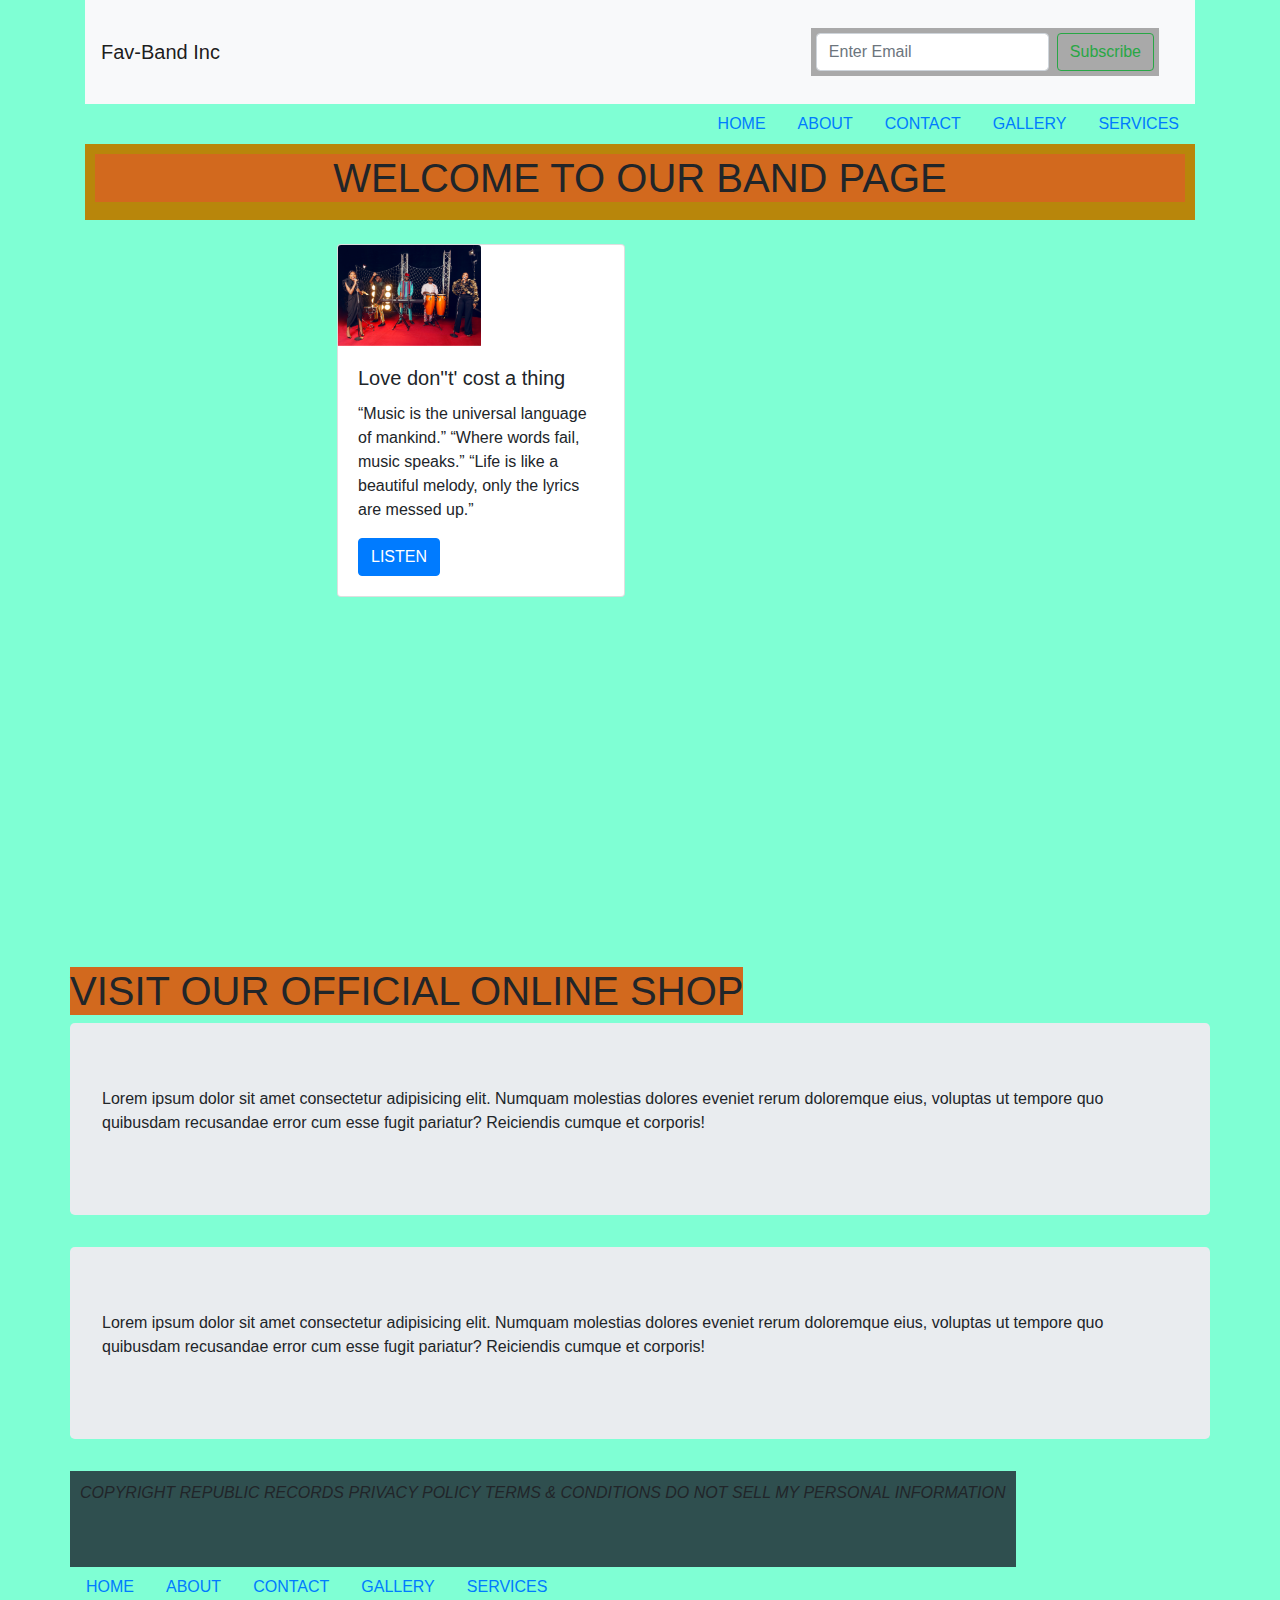
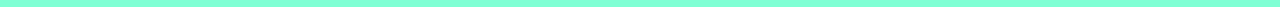
<file: fav-band/index.html>
<!DOCTYPE html>
<html lang="en">
<head>
    <meta charset="UTF-8">
    <meta http-equiv="X-UA-Compatible" content="IE=edge">
    <meta name="viewport" content="width=device-width, initial-scale=1.0">
    <title>HOME</title>
    <link rel="stylesheet" href="css/bootstrap.css">
    <link rel="stylesheet" href="css/style.css">
</head>
<body class="container">
    <div class="nav-top">
        <nav class="navbar navbar-light bg-light">
            <a class="navbar-brand">Fav-Band Inc</a>
            <form class="form-inline">
              <input class="form-control mr-sm-2" type="email" placeholder="Enter Email" aria-label="email">
              <button class="btn btn-outline-success my-2 my-sm-0" type="submit">Subscribe</button>
            </form>
          </nav>
          </div>
          <div class="nav-below1">
            <ul class="nav justify-content-end">
                <li class="nav-item">
                  <a class="nav-link active" href="index.html">HOME</a>
                </li>
                <li class="nav-item">
                  <a class="nav-link" href="aboutus.html">ABOUT</a>
                </li>
                <li class="nav-item">
                  <a class="nav-link active" href="contact.html">CONTACT</a>
                </li>
                <li class="nav-item">
                    <a class="nav-link active" href="gallery.html">GALLERY</a>
                  </li>
                  <li class="nav-item">
                    <a class="nav-link active" href="services.html">SERVICES</a>
                  </li>
                
              </ul>
              
            
        </div>
    <div class="top-level">
        <h1>WELCOME TO OUR BAND PAGE</h1>
    </div>
    <br>


    


      <div class="row">
          <div class="col-md-6">
      <div class="card" style="width: 18rem;">
        <img src="img/band3.png" class="card-img-top" alt="image1">
        <div class="card-body">
          <h5 class="card-title">Love don''t' cost a thing</h5>
          <p class="card-text">“Music is the universal language of mankind.” “Where words fail, music speaks.” “Life is like a beautiful melody, only the lyrics are messed up.”</p>
          <a href="#" class="btn btn-primary">LISTEN</a>
        </div>
      </div>
    </div>
    </div>
    <br><br>

    <div class="row">
        <div class="col-md-2.5">
      <iframe width="560" height="315" src="https://www.youtube.com/embed/YfUpV_Y9on0" title="YouTube video player" frameborder="0" allow="accelerometer; autoplay; clipboard-write; encrypted-media; gyroscope; picture-in-picture" allowfullscreen></iframe>
    </div>
        <div class="col-md-2.5">
      <iframe width="560" height="315" src="https://www.youtube.com/embed/uuqsftzCt5M" title="YouTube video player" frameborder="0" allow="accelerometer; autoplay; clipboard-write; encrypted-media; gyroscope; picture-in-picture" allowfullscreen></iframe>
    </div>
    <br><br>
    <br><br>


<br><br>
<h1> VISIT OUR OFFICIAL ONLINE SHOP </h1>

<div class="jumbotron">
    <p>Lorem ipsum dolor sit amet consectetur adipisicing elit. Numquam molestias dolores eveniet rerum doloremque eius, voluptas ut tempore quo quibusdam recusandae error cum esse fugit pariatur? Reiciendis cumque et corporis!</p>
</div>
<div class="jumbotron">
<p>Lorem ipsum dolor sit amet consectetur adipisicing elit. Numquam molestias dolores eveniet rerum doloremque eius, voluptas ut tempore quo quibusdam recusandae error cum esse fugit pariatur? Reiciendis cumque et corporis!</p>
</div>
<br><br>
<br><br>


<footer>
<em>
COPYRIGHT REPUBLIC RECORDS
PRIVACY POLICY
TERMS & CONDITIONS
DO NOT SELL MY PERSONAL INFORMATION
</em>
</footer>

<div class="nav-below">
    <ul class="nav justify-content-end">
        <li class="nav-item">
          <a class="nav-link active" href="index.html">HOME</a>
        </li>
        <li class="nav-item">
          <a class="nav-link" href="aboutus.html">ABOUT</a>
        </li>
        <li class="nav-item">
          <a class="nav-link active" href="contact.html">CONTACT</a>
        </li>
        <li class="nav-item">
            <a class="nav-link active" href="gallery.html">GALLERY</a>
          </li>
          <li class="nav-item">
            <a class="nav-link active" href="services.html">SERVICES</a>
          </li>
        
      </ul>
</div>

    
    
          
            
</body>
</html>
</file>
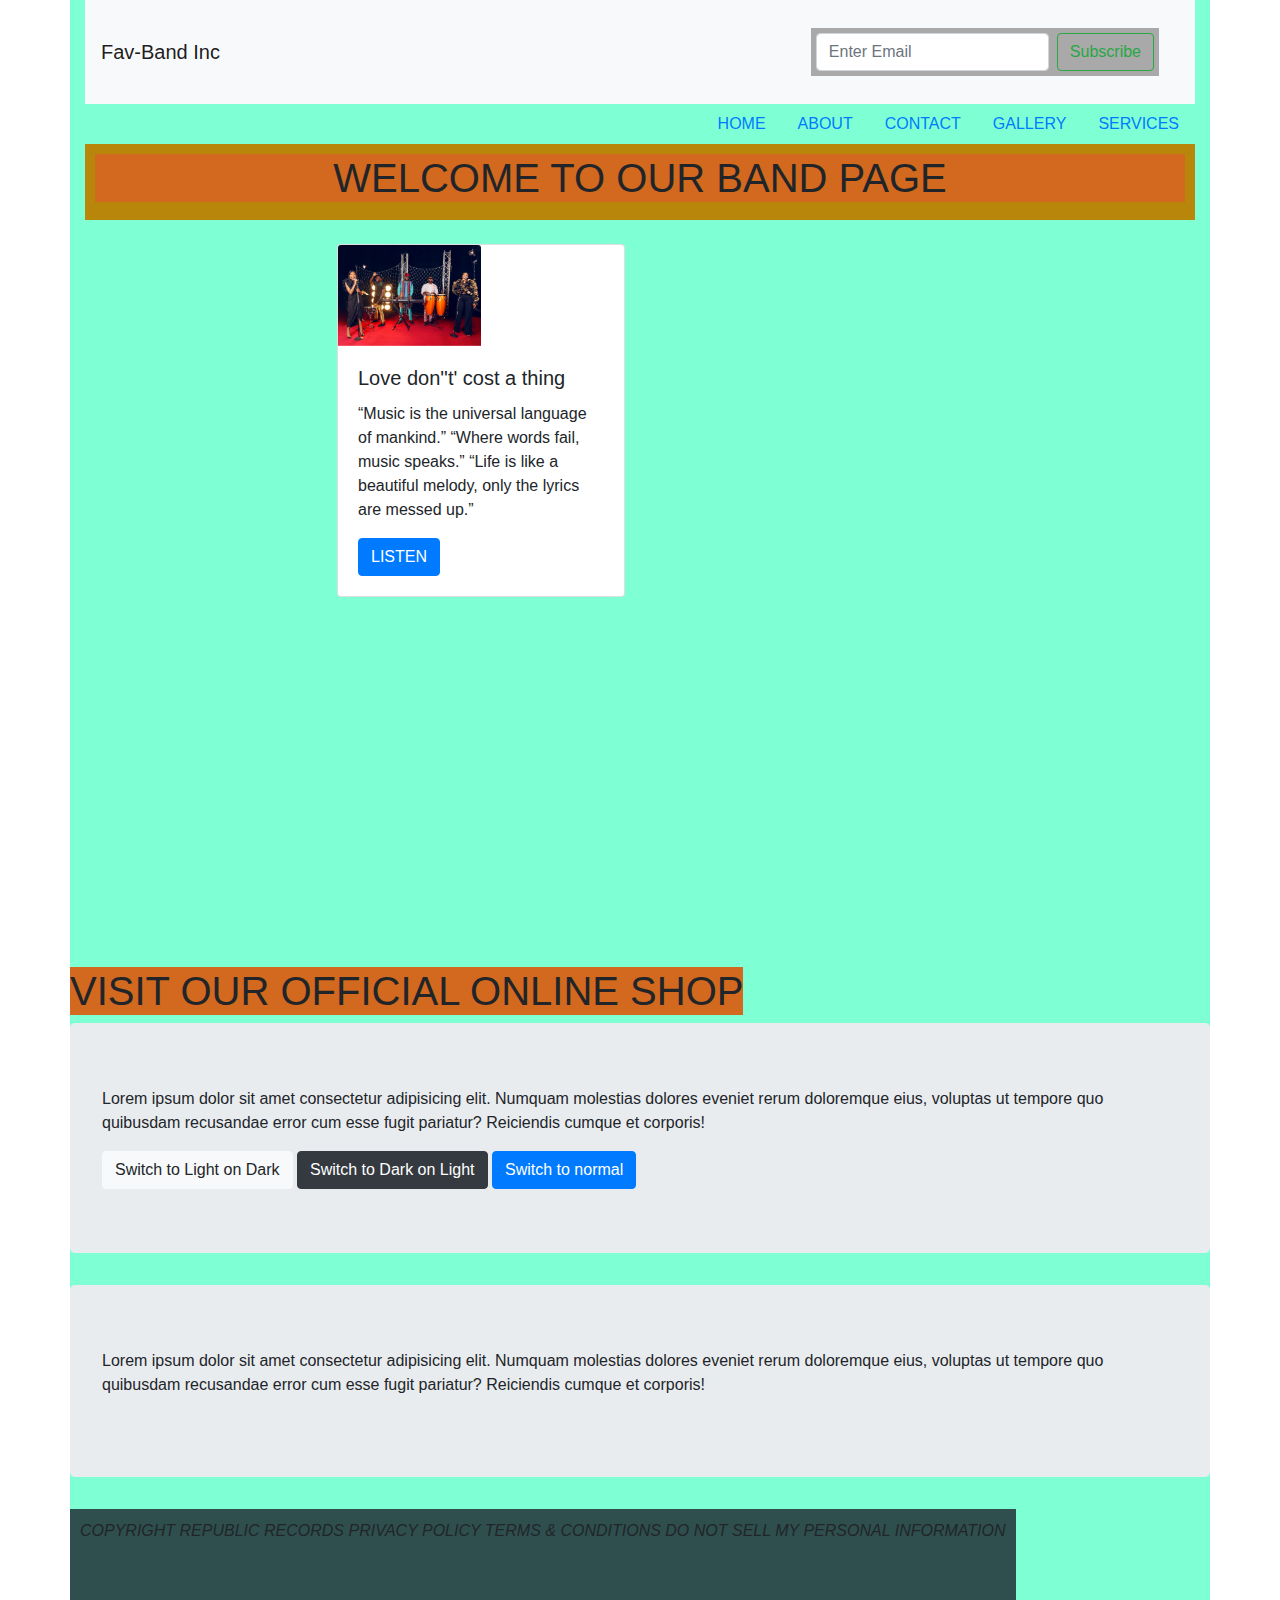
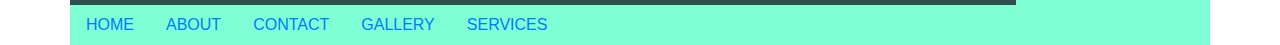
<file: fav-bands/index.html>
<!DOCTYPE html>
<html lang="en">
<head>
    <meta charset="UTF-8">
    <meta http-equiv="X-UA-Compatible" content="IE=edge">
    <meta name="viewport" content="width=device-width, initial-scale=1.0">
    <title>HOME</title>
    <link rel="stylesheet" href="css/bootstrap.css" type="text/css">
    <link rel="stylesheet" href="css/style.css" type="text/css">
    <script src="js/jquery-3.6.0.js"></script>
    <script src="js/app.js"></script>
</head>
<body>
  <div class="container">
    <div class="nav-top">
        <nav class="navbar navbar-light bg-light">
            <a class="navbar-brand">Fav-Band Inc</a>
            <form class="form-inline">
              <input class="form-control mr-sm-2" type="email" placeholder="Enter Email" aria-label="email">
              <button class="btn btn-outline-success my-2 my-sm-0" type="submit">Subscribe</button>
            </form>
          </nav>
          </div>
          <div class="nav-below1">
            <ul class="nav justify-content-end">
                <li class="nav-item">
                  <a class="nav-link active" href="index.html">HOME</a>
                </li>
                <li class="nav-item">
                  <a class="nav-link" href="aboutus.html">ABOUT</a>
                </li>
                <li class="nav-item">
                  <a class="nav-link active" href="contact.html">CONTACT</a>
                </li>
                <li class="nav-item">
                    <a class="nav-link active" href="gallery.html">GALLERY</a>
                  </li>
                  <li class="nav-item">
                    <a class="nav-link active" href="services.html">SERVICES</a>
                  </li>
                
              </ul>
              
            
        </div>
    <div class="top-level">
        <h1>WELCOME TO OUR BAND PAGE</h1>
    </div>
    <br>


    


      <div class="row">
          <div class="col-md-6">
      <div class="card" style="width: 18rem;">
        <img src="img/band3.png" class="card-img-top" alt="image1">
        <div class="card-body">
          <h5 class="card-title">Love don''t' cost a thing</h5>
          <p class="card-text">“Music is the universal language of mankind.” “Where words fail, music speaks.” “Life is like a beautiful melody, only the lyrics are messed up.”</p>
          <a href="#" class="btn btn-primary">LISTEN</a>
        </div>
      </div>
    </div>
    </div>
    <br><br>

    <div class="row">
        <div class="col-md-2.5">
      <iframe width="560" height="315" src="https://www.youtube.com/embed/YfUpV_Y9on0" title="YouTube video player" frameborder="0" allow="accelerometer; autoplay; clipboard-write; encrypted-media; gyroscope; picture-in-picture" allowfullscreen></iframe>
    </div>
        <div class="col-md-2.5">
      <iframe width="560" height="315" src="https://www.youtube.com/embed/uuqsftzCt5M" title="YouTube video player" frameborder="0" allow="accelerometer; autoplay; clipboard-write; encrypted-media; gyroscope; picture-in-picture" allowfullscreen></iframe>
    </div>
    <br><br>
    <br><br>


<br><br>
<h1> VISIT OUR OFFICIAL ONLINE SHOP </h1>

<div class="jumbotron">
    <p>Lorem ipsum dolor sit amet consectetur adipisicing elit. Numquam molestias dolores eveniet rerum doloremque eius, voluptas ut tempore quo quibusdam recusandae error cum esse fugit pariatur? Reiciendis cumque et corporis!
     
      
    </p>
    <div class="color-theme">
      <button class="btn btn-light" id="light">Switch to Light on Dark</button>
      <button class="btn btn-dark" id="dark">Switch to Dark on Light</button>
      <button class="btn btn-primary" id="normal">Switch to normal</button>

    </div>
</div>
<div class="jumbotron">
<p>Lorem ipsum dolor sit amet consectetur adipisicing elit. Numquam molestias dolores eveniet rerum doloremque eius, voluptas ut tempore quo quibusdam recusandae error cum esse fugit pariatur? Reiciendis cumque et corporis!
  
</p>
</div>
<br><br>
<br><br>


<footer>
<em>
COPYRIGHT REPUBLIC RECORDS
PRIVACY POLICY
TERMS & CONDITIONS
DO NOT SELL MY PERSONAL INFORMATION
</em>
</footer>

<div class="nav-below">
    <ul class="nav justify-content-end">
        <li class="nav-item">
          <a class="nav-link active" href="index.html">HOME</a>
        </li>
        <li class="nav-item">
          <a class="nav-link" href="aboutus.html">ABOUT</a>
        </li>
        <li class="nav-item">
          <a class="nav-link active" href="contact.html">CONTACT</a>
        </li>
        <li class="nav-item">
            <a class="nav-link active" href="gallery.html">GALLERY</a>
          </li>
          <li class="nav-item">
            <a class="nav-link active" href="services.html">SERVICES</a>
          </li>
        
      </ul>
</div>


</div>

    
    
          
            
</body>
</html>
</file>
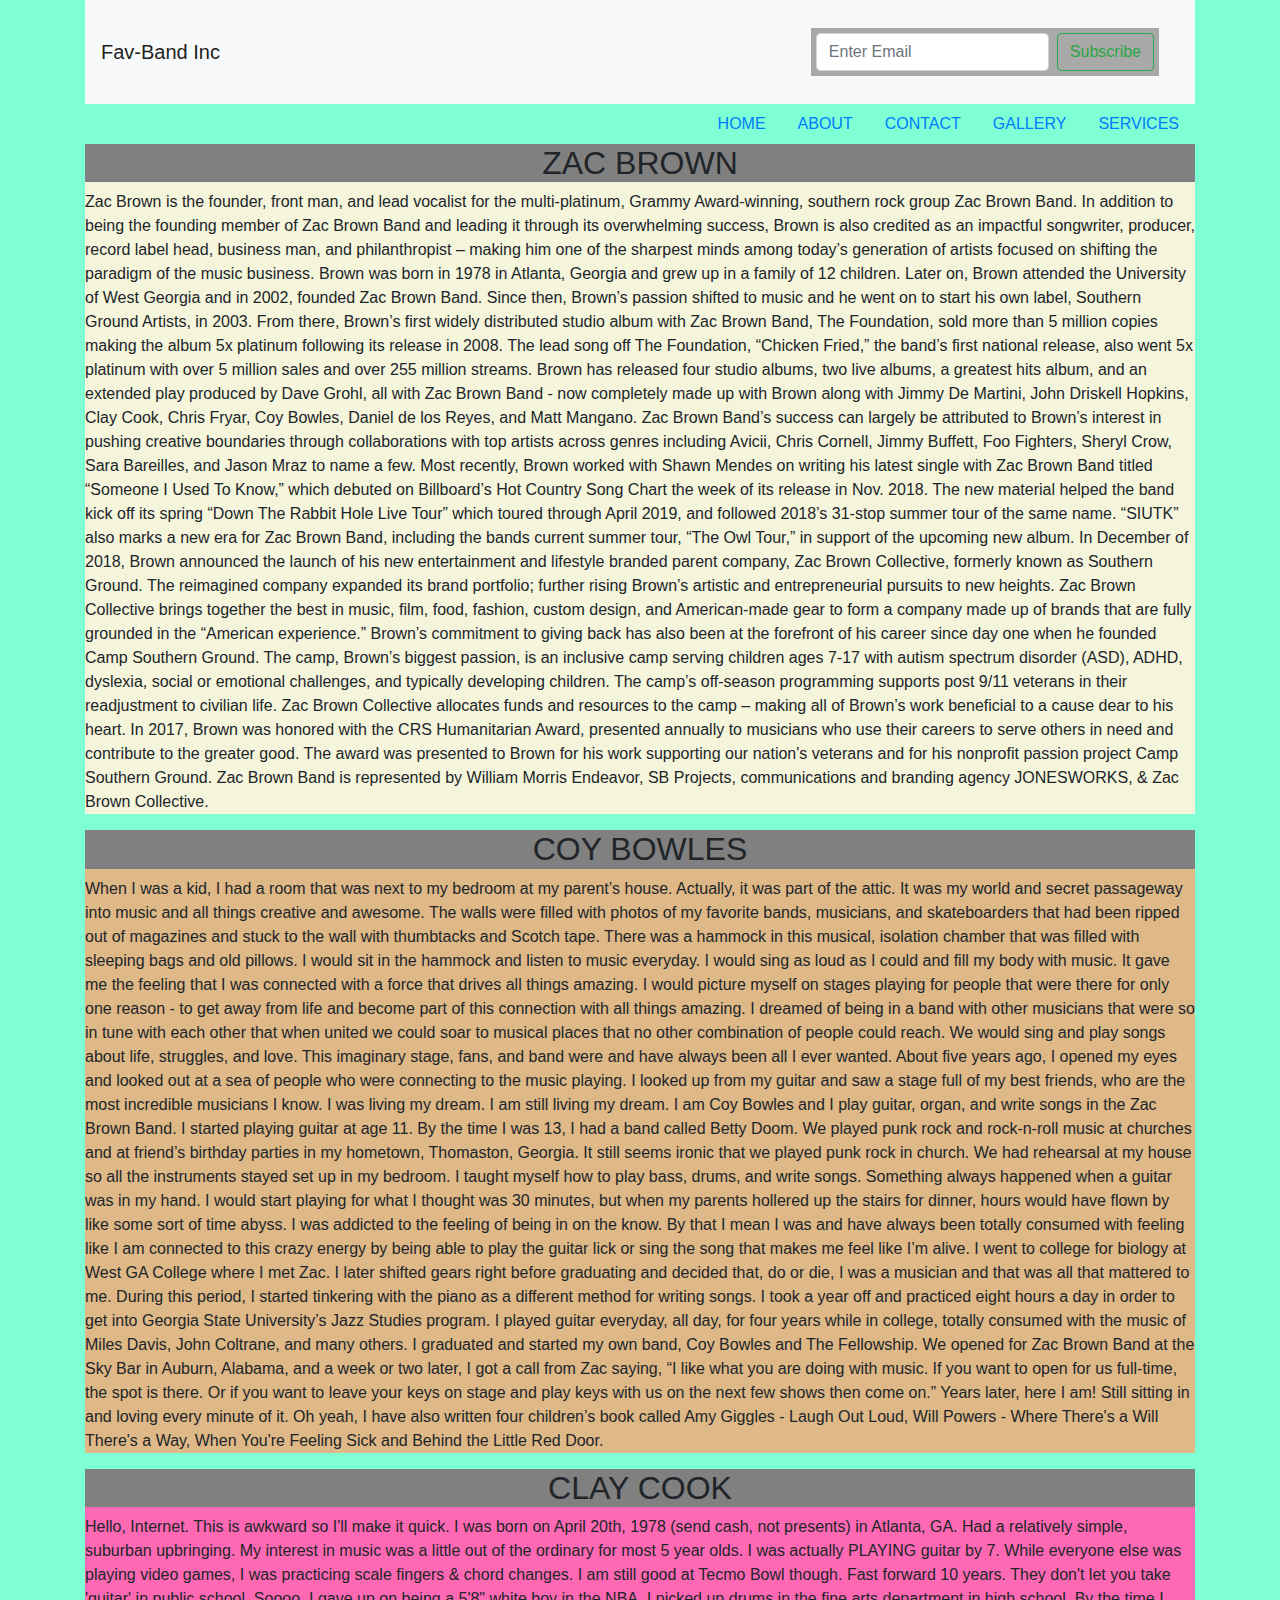
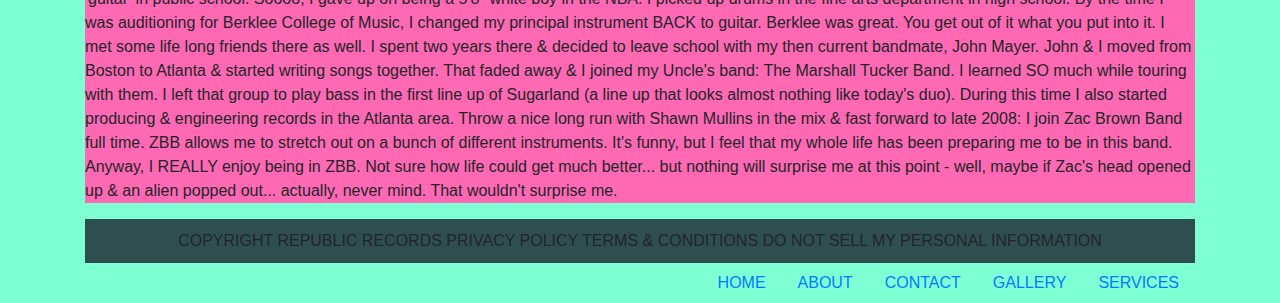
<file: fav-band/aboutus.html>
<!DOCTYPE html>
<html lang="en">
<head>
    <meta charset="UTF-8">
    <meta http-equiv="X-UA-Compatible" content="IE=edge">
    <meta name="viewport" content="width=device-width, initial-scale=1.0">
    <title>ABOUT US</title>
    <link rel="stylesheet" href="css/bootstrap.css">
    <link rel="stylesheet" href="css/style.css">
</head>
<body class="container">
    <div class="nav-top">
    <nav class="navbar navbar-light bg-light">
        <a class="navbar-brand">Fav-Band Inc</a>
        <form class="form-inline">
          <input class="form-control mr-sm-2" type="email" placeholder="Enter Email" aria-label="email">
          <button class="btn btn-outline-success my-2 my-sm-0" type="submit">Subscribe</button>
        </form>
      </nav>
    </div>
    <div class="nav-below1">
      <ul class="nav justify-content-end">
          <li class="nav-item">
            <a class="nav-link active" href="index.html">HOME</a>
          </li>
          <li class="nav-item">
            <a class="nav-link" href="aboutus.html">ABOUT</a>
          </li>
          <li class="nav-item">
            <a class="nav-link active" href="contact.html">CONTACT</a>
          </li>
          <li class="nav-item">
              <a class="nav-link active" href="gallery.html">GALLERY</a>
            </li>
            <li class="nav-item">
              <a class="nav-link active" href="services.html">SERVICES</a>
            </li>
          
        </ul>
      </div>
        <div class="write-up1">
          <h2>ZAC BROWN</h2>
          <p>Zac Brown is the founder, front man, and lead vocalist for the multi-platinum, Grammy Award-winning, southern rock group Zac Brown Band. In addition to being the founding member of Zac Brown Band and leading it through its overwhelming success, Brown is also credited as an impactful songwriter, producer, record label head, business man, and philanthropist – making him one of the sharpest minds among today’s generation of artists focused on shifting the paradigm of the music business.

            Brown was born in 1978 in Atlanta, Georgia and grew up in a family of 12 children. Later on, Brown attended the University of West Georgia and in 2002, founded Zac Brown Band. Since then, Brown’s passion shifted to music and he went on to start his own label, Southern Ground Artists, in 2003. From there, Brown’s first widely distributed studio album with Zac Brown Band, The Foundation, sold more than 5 million copies making the album 5x platinum following its release in 2008. The lead song off The Foundation, “Chicken Fried,” the band’s first national release, also went 5x platinum with over 5 million sales and over 255 million streams. Brown has released four studio albums, two live albums, a greatest hits album, and an extended play produced by Dave Grohl, all with Zac Brown Band - now completely made up with Brown along with Jimmy De Martini, John Driskell Hopkins, Clay Cook, Chris Fryar, Coy Bowles, Daniel de los Reyes, and Matt Mangano.
            
            Zac Brown Band’s success can largely be attributed to Brown’s interest in pushing creative boundaries through collaborations with top artists across genres including Avicii, Chris Cornell, Jimmy Buffett, Foo Fighters, Sheryl Crow, Sara Bareilles, and Jason Mraz to name a few. Most recently, Brown worked with Shawn Mendes on writing his latest single with Zac Brown Band titled “Someone I Used To Know,” which debuted on Billboard’s Hot Country Song Chart the week of its release in Nov. 2018. The new material helped the band kick off its spring “Down The Rabbit Hole Live Tour” which toured through April 2019, and followed 2018’s 31-stop summer tour of the same name. “SIUTK” also marks a new era for Zac Brown Band, including the bands current summer tour, “The Owl Tour,” in support of the upcoming new album.
            
            In December of 2018, Brown announced the launch of his new entertainment and lifestyle branded parent company, Zac Brown Collective, formerly known as Southern Ground. The reimagined company expanded its brand portfolio; further rising Brown’s artistic and entrepreneurial pursuits to new heights. Zac Brown Collective brings together the best in music, film, food, fashion, custom design, and American-made gear to form a company made up of brands that are fully grounded in the “American experience.”
            
            Brown’s commitment to giving back has also been at the forefront of his career since day one when he founded Camp Southern Ground. The camp, Brown’s biggest passion, is an inclusive camp serving children ages 7-17 with autism spectrum disorder (ASD), ADHD, dyslexia, social or emotional challenges, and typically developing children. The camp’s off-season programming supports post 9/11 veterans in their readjustment to civilian life. Zac Brown Collective allocates funds and resources to the camp – making all of Brown’s work beneficial to a cause dear to his heart. In 2017, Brown was honored with the CRS Humanitarian Award, presented annually to musicians who use their careers to serve others in need and contribute to the greater good. The award was presented to Brown for his work supporting our nation's veterans and for his nonprofit passion project Camp Southern Ground.
            
            Zac Brown Band is represented by William Morris Endeavor, SB Projects, communications and branding agency JONESWORKS, & Zac Brown Collective. </p>

        </div>

        <div class="write-up2">
          <h2>COY BOWLES</h2>
          <p>When I was a kid, I had a room that was next to my bedroom at my parent’s house. Actually, it was part of the attic. It was my world and secret passageway into music and all things creative and awesome. The walls were filled with photos of my favorite bands, musicians, and skateboarders that had been ripped out of magazines and stuck to the wall with thumbtacks and Scotch tape. There was a hammock in this musical, isolation chamber that was filled with sleeping bags and old pillows. I would sit in the hammock and listen to music everyday. I would sing as loud as I could and fill my body with music. It gave me the feeling that I was connected with a force that drives all things amazing. I would picture myself on stages playing for people that were there for only one reason - to get away from life and become part of this connection with all things amazing. I dreamed of being in a band with other musicians that were so in tune with each other that when united we could soar to musical places that no other combination of people could reach. We would sing and play songs about life, struggles, and love. This imaginary stage, fans, and band were and have always been all I ever wanted. About five years ago, I opened my eyes and looked out at a sea of people who were connecting to the music playing. I looked up from my guitar and saw a stage full of my best friends, who are the most incredible musicians I know. I was living my dream. I am still living my dream. I am Coy Bowles and I play guitar, organ, and write songs in the Zac Brown Band.
            
            I started playing guitar at age 11. By the time I was 13, I had a band called Betty Doom. We played punk rock and rock-n-roll music at churches and at friend’s birthday parties in my hometown, Thomaston, Georgia. It still seems ironic that we played punk rock in church. We had rehearsal at my house so all the instruments stayed set up in my bedroom. I taught myself how to play bass, drums, and write songs. Something always happened when a guitar was in my hand. I would start playing for what I thought was 30 minutes, but when my parents hollered up the stairs for dinner, hours would have flown by like some sort of time abyss. I was addicted to the feeling of being in on the know. By that I mean I was and have always been totally consumed with feeling like I am connected to this crazy energy by being able to play the guitar lick or sing the song that makes me feel like I’m alive.
            
            I went to college for biology at West GA College where I met Zac. I later shifted gears right before graduating and decided that, do or die, I was a musician and that was all that mattered to me. During this period, I started tinkering with the piano as a different method for writing songs. I took a year off and practiced eight hours a day in order to get into Georgia State University’s Jazz Studies program. I played guitar everyday, all day, for four years while in college, totally consumed with the music of Miles Davis, John Coltrane, and many others. I graduated and started my own band, Coy Bowles and The Fellowship. We opened for Zac Brown Band at the Sky Bar in Auburn, Alabama, and a week or two later, I got a call from Zac saying, “I like what you are doing with music. If you want to open for us full-time, the spot is there. Or if you want to leave your keys on stage and play keys with us on the next few shows then come on.” Years later, here I am! Still sitting in and loving every minute of it.
            
            Oh yeah, I have also written four children’s book called Amy Giggles - Laugh Out Loud, Will Powers - Where There's a Will There's a Way, When You're Feeling Sick and Behind the Little Red Door. </p>

        </div>
    
        <div class="write-up3">
          <h2>CLAY COOK</h2>
          <p>Hello, Internet. This is awkward so I'll make it quick.

            I was born on April 20th, 1978 (send cash, not presents) in Atlanta, GA. Had a relatively simple, suburban upbringing. My interest in music was a little out of the ordinary for most 5 year olds. I was actually PLAYING guitar by 7. While everyone else was playing video games, I was practicing scale fingers & chord changes. I am still good at Tecmo Bowl though.
            
            Fast forward 10 years. They don't let you take 'guitar' in public school. Soooo, I gave up on being a 5'8" white boy in the NBA. I picked up drums in the fine arts department in high school. By the time I was auditioning for Berklee College of Music, I changed my principal instrument BACK to guitar.
            
            Berklee was great. You get out of it what you put into it. I met some life long friends there as well. I spent two years there & decided to leave school with my then current bandmate, John Mayer. John & I moved from Boston to Atlanta & started writing songs together. That faded away & I joined my Uncle's band: The Marshall Tucker Band. I learned SO much while touring with them.
            
            I left that group to play bass in the first line up of Sugarland (a line up that looks almost nothing like today's duo). During this time I also started producing & engineering records in the Atlanta area. Throw a nice long run with Shawn Mullins in the mix & fast forward to late 2008: I join Zac Brown Band full time. ZBB allows me to stretch out on a bunch of different instruments. It's funny, but I feel that my whole life has been preparing me to be in this band.
            
            Anyway, I REALLY enjoy being in ZBB. Not sure how life could get much better... but nothing will surprise me at this point - well, maybe if Zac's head opened up & an alien popped out... actually, never mind. That wouldn't surprise me.</p>

        </div>
    
    <footer>
      COPYRIGHT REPUBLIC RECORDS
      PRIVACY POLICY
      TERMS & CONDITIONS
      DO NOT SELL MY PERSONAL INFORMATION
    </footer>
      <div class="nav-below">
        <ul class="nav justify-content-end">
            <li class="nav-item">
              <a class="nav-link active" href="index.html">HOME</a>
            </li>
            <li class="nav-item">
              <a class="nav-link" href="aboutus.html">ABOUT</a>
            </li>
            <li class="nav-item">
              <a class="nav-link active" href="contact.html">CONTACT</a>
            </li>
            <li class="nav-item">
                <a class="nav-link active" href="gallery.html">GALLERY</a>
              </li>
              <li class="nav-item">
                <a class="nav-link active" href="services.html">SERVICES</a>
              </li>
            
          </ul>
</body>
</html>
</file>
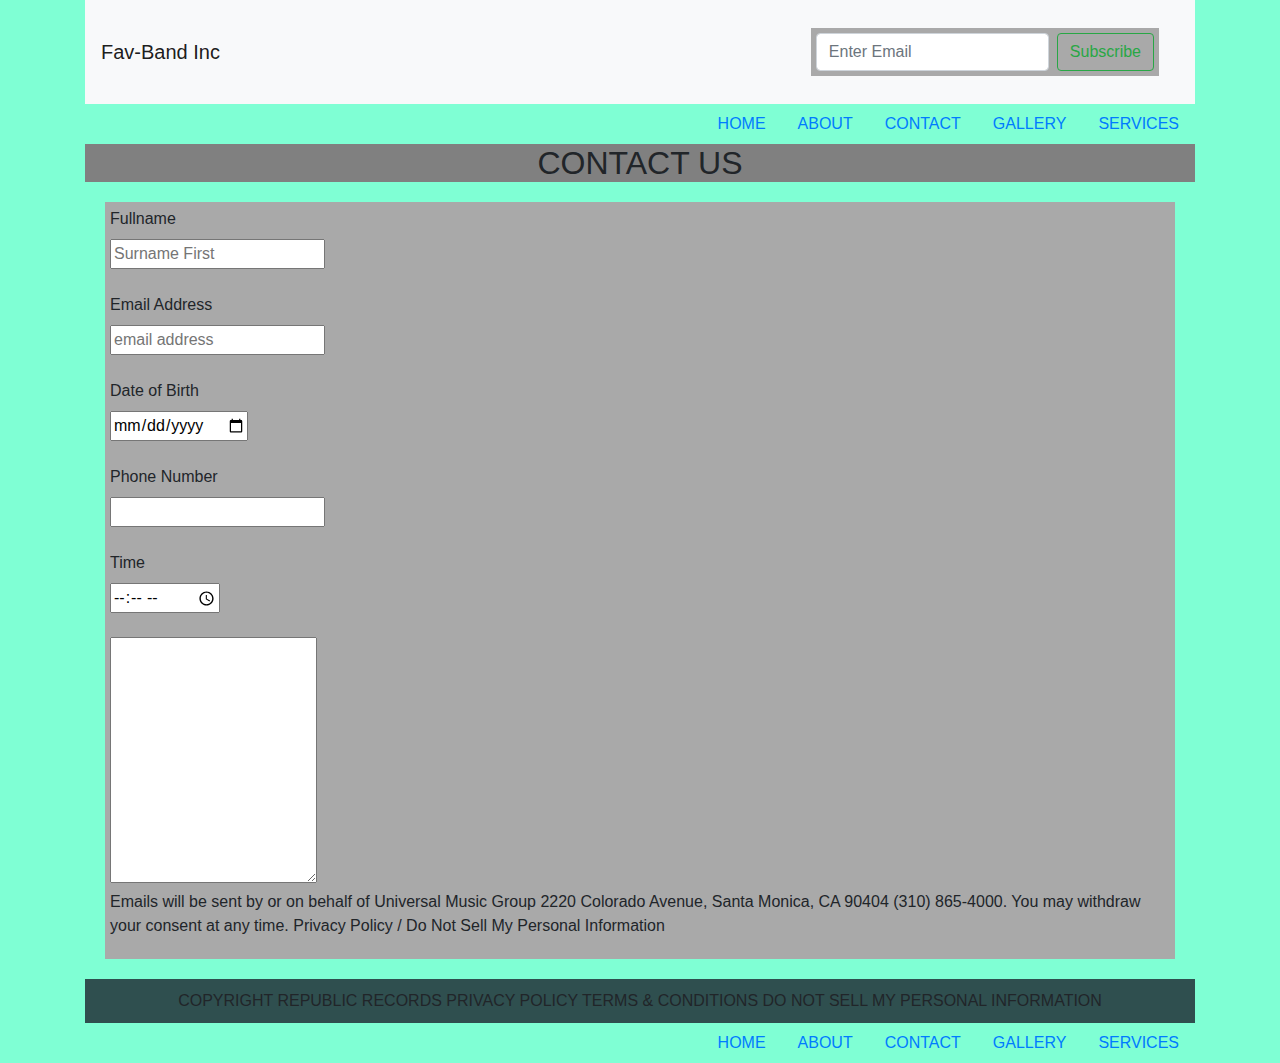
<file: fav-band/contact.html>
<!DOCTYPE html>
<html lang="en">
<head>
    <meta charset="UTF-8">
    <meta http-equiv="X-UA-Compatible" content="IE=edge">
    <meta name="viewport" content="width=device-width, initial-scale=1.0">
    <title>CONTACT</title>
    <link rel="stylesheet" href="css/bootstrap.css">
    <link rel="stylesheet" href="css/style.css">
</head>
<body class="container">
    <div class="nav-top">
    <nav class="navbar navbar-light bg-light">
        <a class="navbar-brand">Fav-Band Inc</a>
        <form class="form-inline">
          <input class="form-control mr-sm-2" type="email" placeholder="Enter Email" aria-label="email">
          <button class="btn btn-outline-success my-2 my-sm-0" type="submit">Subscribe</button>
        </form>
      </nav>
      </div>
      <div class="nav-below1">
        <ul class="nav justify-content-end">
            <li class="nav-item">
              <a class="nav-link active" href="index.html">HOME</a>
            </li>
            <li class="nav-item">
              <a class="nav-link" href="aboutus.html">ABOUT</a>
            </li>
            <li class="nav-item">
              <a class="nav-link active" href="contact.html">CONTACT</a>
            </li>
            <li class="nav-item">
                <a class="nav-link active" href="gallery.html">GALLERY</a>
              </li>
              <li class="nav-item">
                <a class="nav-link active" href="services.html">SERVICES</a>
              </li>
            
          </ul>
          <!-- form -->
          <h2>CONTACT US</h2>
          <form>
            <label for="">Fullname</label><br>
            <input type="text" placeholder="Surname First" required id="">
            <br><br>

            <label for="">Email Address</label><br>
            <input type="email" placeholder="email address" required id="">
            <br><br>

            <label for="">Date of Birth</label><br>
            <input type="date" placeholder="Date" required id="">
            <br><br>

            <label for="">Phone Number</label><br>
            <input type="number" required id="">
            <br><br>

            <label for="">Time</label><br>
            <input type="time" required id="">
            <br><br>

            <textarea col="50" rows="10">

            </textarea>
            <P>Emails will be sent by or on behalf of Universal Music Group 2220 Colorado Avenue, Santa Monica, CA 90404 (310) 865-4000. You may withdraw your consent at any time. Privacy Policy / Do Not Sell My Personal Information</P>
          </form>
    </div>
    <footer>
      COPYRIGHT REPUBLIC RECORDS
      PRIVACY POLICY
      TERMS & CONDITIONS
      DO NOT SELL MY PERSONAL INFORMATION
      </footer>
      <div class="nav-below">
        <ul class="nav justify-content-end">
            <li class="nav-item">
              <a class="nav-link active" href="index.html">HOME</a>
            </li>
            <li class="nav-item">
              <a class="nav-link" href="aboutus.html">ABOUT</a>
            </li>
            <li class="nav-item">
              <a class="nav-link active" href="contact.html">CONTACT</a>
            </li>
            <li class="nav-item">
                <a class="nav-link active" href="gallery.html">GALLERY</a>
              </li>
              <li class="nav-item">
                <a class="nav-link active" href="services.html">SERVICES</a>
              </li>
            
          </ul>
</body>
</html>
</file>
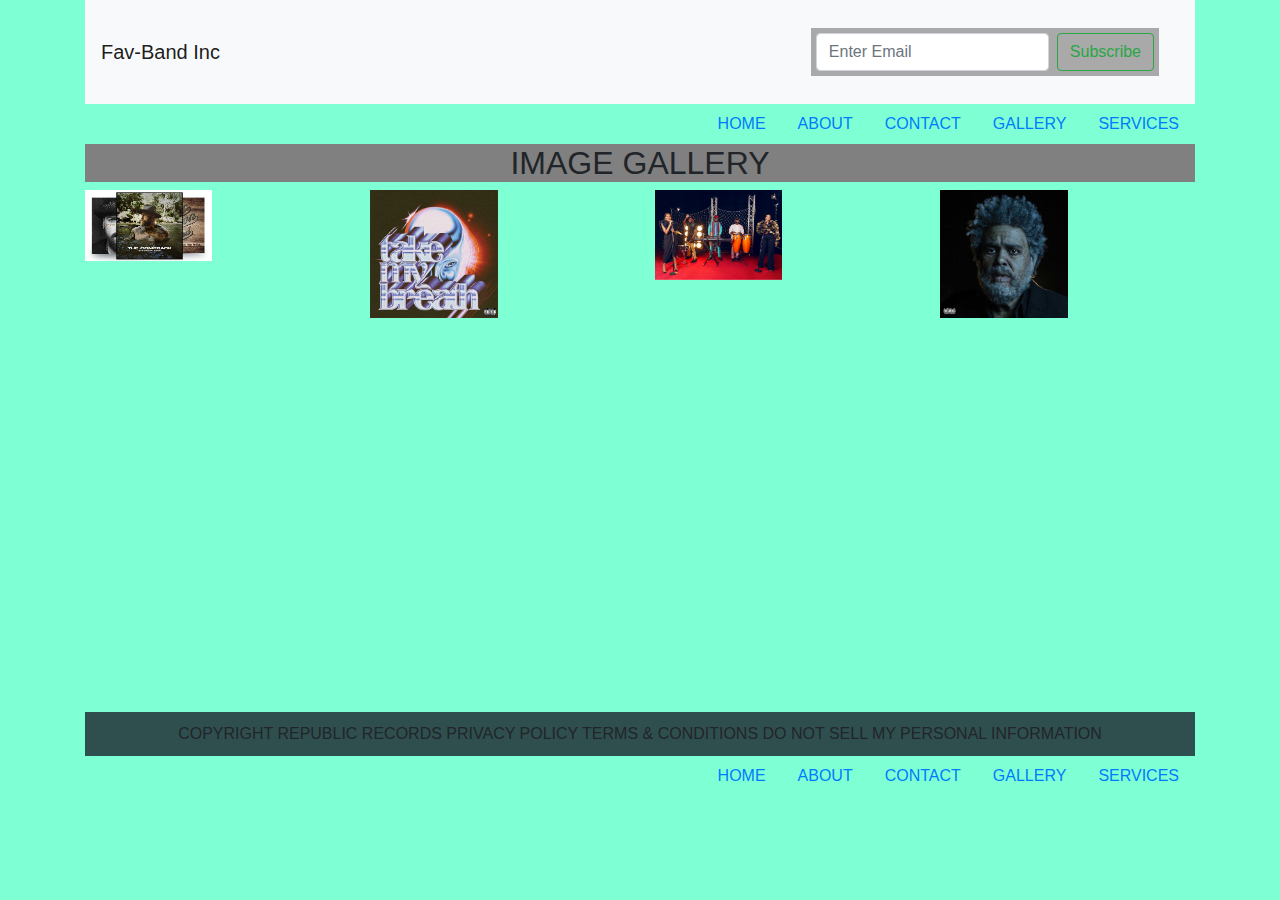
<file: fav-band/gallery.html>
<!DOCTYPE html>
<html lang="en">
<head>
    <meta charset="UTF-8">
    <meta http-equiv="X-UA-Compatible" content="IE=edge">
    <meta name="viewport" content="width=device-width, initial-scale=1.0">
    <title>GALLERY</title>
    <link rel="stylesheet" href="css/bootstrap.css">
    <link rel="stylesheet" href="css/style.css">
</head>
<body class="container">
    <div class="nav-top">
    <nav class="navbar navbar-light bg-light">
        <a class="navbar-brand">Fav-Band Inc</a>
        <form class="form-inline">
          <input class="form-control mr-sm-2" type="email" placeholder="Enter Email" aria-label="email">
          <button class="btn btn-outline-success my-2 my-sm-0" type="submit">Subscribe</button>
        </form>
      </nav>
    </div>
    <div class="nav-below1">
      <ul class="nav justify-content-end">
          <li class="nav-item">
            <a class="nav-link active" href="index.html">HOME</a>
          </li>
          <li class="nav-item">
            <a class="nav-link" href="aboutus.html">ABOUT</a>
          </li>
          <li class="nav-item">
            <a class="nav-link active" href="contact.html">CONTACT</a>
          </li>
          <li class="nav-item">
              <a class="nav-link active" href="gallery.html">GALLERY</a>
            </li>
            <li class="nav-item">
              <a class="nav-link active" href="services.html">SERVICES</a>
            </li>
          
        </ul>
    </div>
    <!-- coloumn -->
     <h2>IMAGE GALLERY</h2>
    <div class="row">
    <div class="col-md-3">
        <img src="img/img11.jpg" alt="Gallery">
    </div>
    <div class="col-md-3">
        <img src="img/page img1.jpg" alt="Gallery">
    </div>
    <div class="col-md-3">
        <img src="img/band3.png" alt="Gallery">
    </div>
    <div class="col-md-3">
        <img src="img/page img2.jpg" alt="Gallery"> 
    </div>
    </div>
    <br>
    
    <div class="row">
        <div class="col-md-4">
      <iframe width="560" height="315" src="https://www.youtube.com/embed/YfUpV_Y9on0" title="YouTube video player" frameborder="0" allow="accelerometer; autoplay; clipboard-write; encrypted-media; gyroscope; picture-in-picture" allowfullscreen></iframe>
    </div>
        <div class="col-md-4">
      <iframe width="560" height="315" src="https://www.youtube.com/embed/uuqsftzCt5M" title="YouTube video player" frameborder="0" allow="accelerometer; autoplay; clipboard-write; encrypted-media; gyroscope; picture-in-picture" allowfullscreen></iframe>
    </div>
        <div class="col-md-4">
      <iframe width="560" height="315" src="https://www.youtube.com/embed/gqI5_Luf_kk" title="YouTube video player" frameborder="0" allow="accelerometer; autoplay; clipboard-write; encrypted-media; gyroscope; picture-in-picture" allowfullscreen></iframe>
    </div>
    </div>
    <br><br>
    <footer>
      COPYRIGHT REPUBLIC RECORDS
      PRIVACY POLICY
      TERMS & CONDITIONS
      DO NOT SELL MY PERSONAL INFORMATION
      </footer>
      <div class="nav-below">
        <ul class="nav justify-content-end">
            <li class="nav-item">
              <a class="nav-link active" href="index.html">HOME</a>
            </li>
            <li class="nav-item">
              <a class="nav-link" href="aboutus.html">ABOUT</a>
            </li>
            <li class="nav-item">
              <a class="nav-link active" href="contact.html">CONTACT</a>
            </li>
            <li class="nav-item">
                <a class="nav-link active" href="gallery.html">GALLERY</a>
              </li>
              <li class="nav-item">
                <a class="nav-link active" href="services.html">SERVICES</a>
              </li>
            
          </ul>
</body>
</html>
</file>
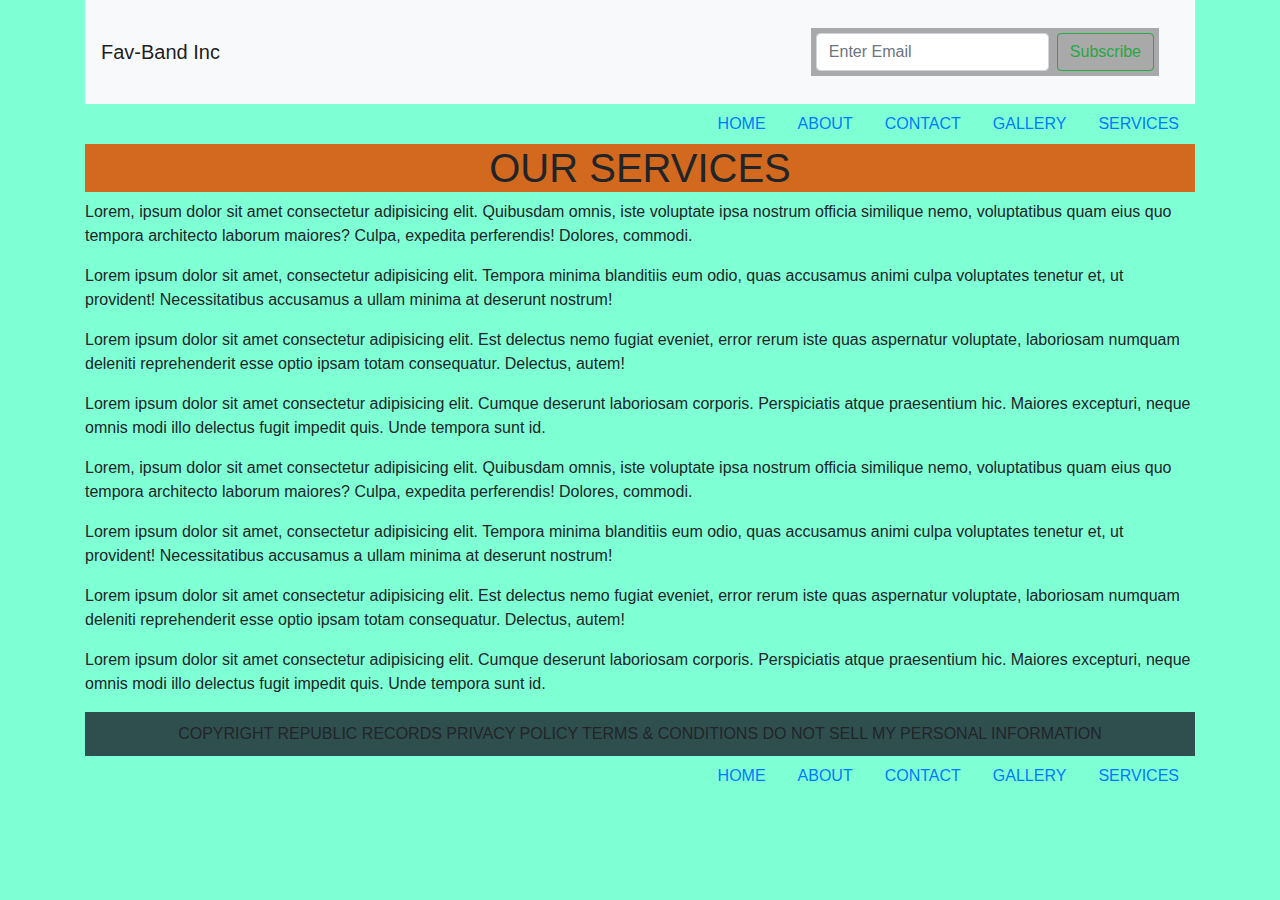
<file: fav-band/services.html>
<!DOCTYPE html>
<html lang="en">
<head>
    <meta charset="UTF-8">
    <meta http-equiv="X-UA-Compatible" content="IE=edge">
    <meta name="viewport" content="width=device-width, initial-scale=1.0">
    <title>SERVICES</title>
    <link rel="stylesheet" href="css/bootstrap.css">
    <link rel="stylesheet" href="css/style.css">
</head>
<body class="container">
    <div class="nav-top">
    <nav class="navbar navbar-light bg-light">
        <a class="navbar-brand">Fav-Band Inc</a>
        <form class="form-inline">
          <input class="form-control mr-sm-2" type="email" placeholder="Enter Email" aria-label="email">
          <button class="btn btn-outline-success my-2 my-sm-0" type="submit">Subscribe</button>
        </form>
      </nav>
    </div>

    <div class="nav-below1">
      <ul class="nav justify-content-end">
          <li class="nav-item">
            <a class="nav-link active" href="index.html">HOME</a>
          </li>
          <li class="nav-item">
            <a class="nav-link" href="aboutus.html">ABOUT</a>
          </li>
          <li class="nav-item">
            <a class="nav-link active" href="contact.html">CONTACT</a>
          </li>
          <li class="nav-item">
              <a class="nav-link active" href="gallery.html">GALLERY</a>
            </li>
            <li class="nav-item">
              <a class="nav-link active" href="services.html">SERVICES</a>
            </li>
          
        </ul>
    <div id="services">
        <h1>OUR SERVICES</h1>
        <p>Lorem, ipsum dolor sit amet consectetur adipisicing elit. Quibusdam omnis, iste voluptate ipsa nostrum officia similique nemo, voluptatibus quam eius quo tempora architecto laborum maiores? Culpa, expedita perferendis! Dolores, commodi.</p>
        <p>Lorem ipsum dolor sit amet, consectetur adipisicing elit. Tempora minima blanditiis eum odio, quas accusamus animi culpa voluptates tenetur et, ut provident! Necessitatibus accusamus a ullam minima at deserunt nostrum!</p>
        <p>Lorem ipsum dolor sit amet consectetur adipisicing elit. Est delectus nemo fugiat eveniet, error rerum iste quas aspernatur voluptate, laboriosam numquam deleniti reprehenderit esse optio ipsam totam consequatur. Delectus, autem!</p>
        <p>Lorem ipsum dolor sit amet consectetur adipisicing elit. Cumque deserunt laboriosam corporis. Perspiciatis atque praesentium hic. Maiores excepturi, neque omnis modi illo delectus fugit impedit quis. Unde tempora sunt id.</p>
        <p>Lorem, ipsum dolor sit amet consectetur adipisicing elit. Quibusdam omnis, iste voluptate ipsa nostrum officia similique nemo, voluptatibus quam eius quo tempora architecto laborum maiores? Culpa, expedita perferendis! Dolores, commodi.</p>
        <p>Lorem ipsum dolor sit amet, consectetur adipisicing elit. Tempora minima blanditiis eum odio, quas accusamus animi culpa voluptates tenetur et, ut provident! Necessitatibus accusamus a ullam minima at deserunt nostrum!</p>
        <p>Lorem ipsum dolor sit amet consectetur adipisicing elit. Est delectus nemo fugiat eveniet, error rerum iste quas aspernatur voluptate, laboriosam numquam deleniti reprehenderit esse optio ipsam totam consequatur. Delectus, autem!</p>
        <p>Lorem ipsum dolor sit amet consectetur adipisicing elit. Cumque deserunt laboriosam corporis. Perspiciatis atque praesentium hic. Maiores excepturi, neque omnis modi illo delectus fugit impedit quis. Unde tempora sunt id.</p>
    </div>
    </div>
    <footer>
      COPYRIGHT REPUBLIC RECORDS
      PRIVACY POLICY
      TERMS & CONDITIONS
      DO NOT SELL MY PERSONAL INFORMATION
      </footer>
      <div class="nav-below">
        <ul class="nav justify-content-end">
            <li class="nav-item">
              <a class="nav-link active" href="index.html">HOME</a>
            </li>
            <li class="nav-item">
              <a class="nav-link" href="aboutus.html">ABOUT</a>
            </li>
            <li class="nav-item">
              <a class="nav-link active" href="contact.html">CONTACT</a>
            </li>
            <li class="nav-item">
                <a class="nav-link active" href="gallery.html">GALLERY</a>
              </li>
              <li class="nav-item">
                <a class="nav-link active" href="services.html">SERVICES</a>
              </li>
            
          </ul>
</body>
</html>
</file>
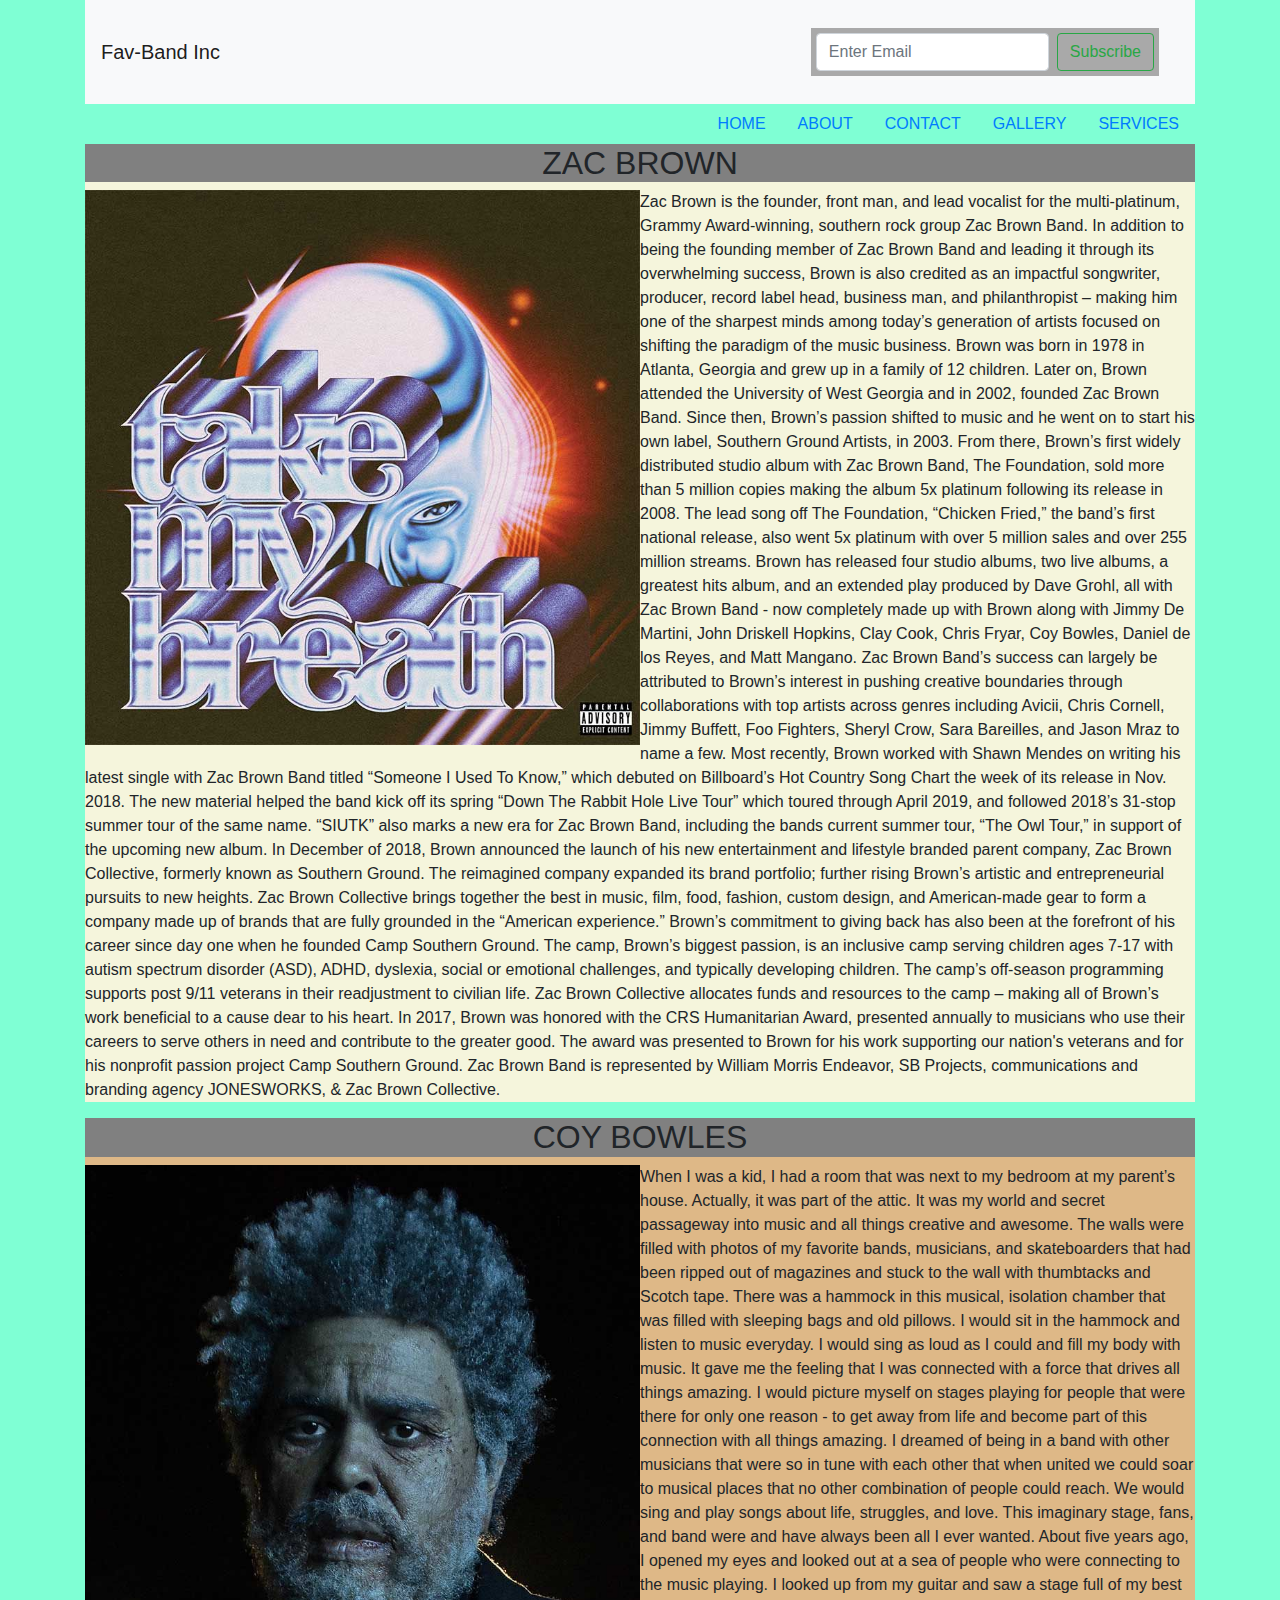
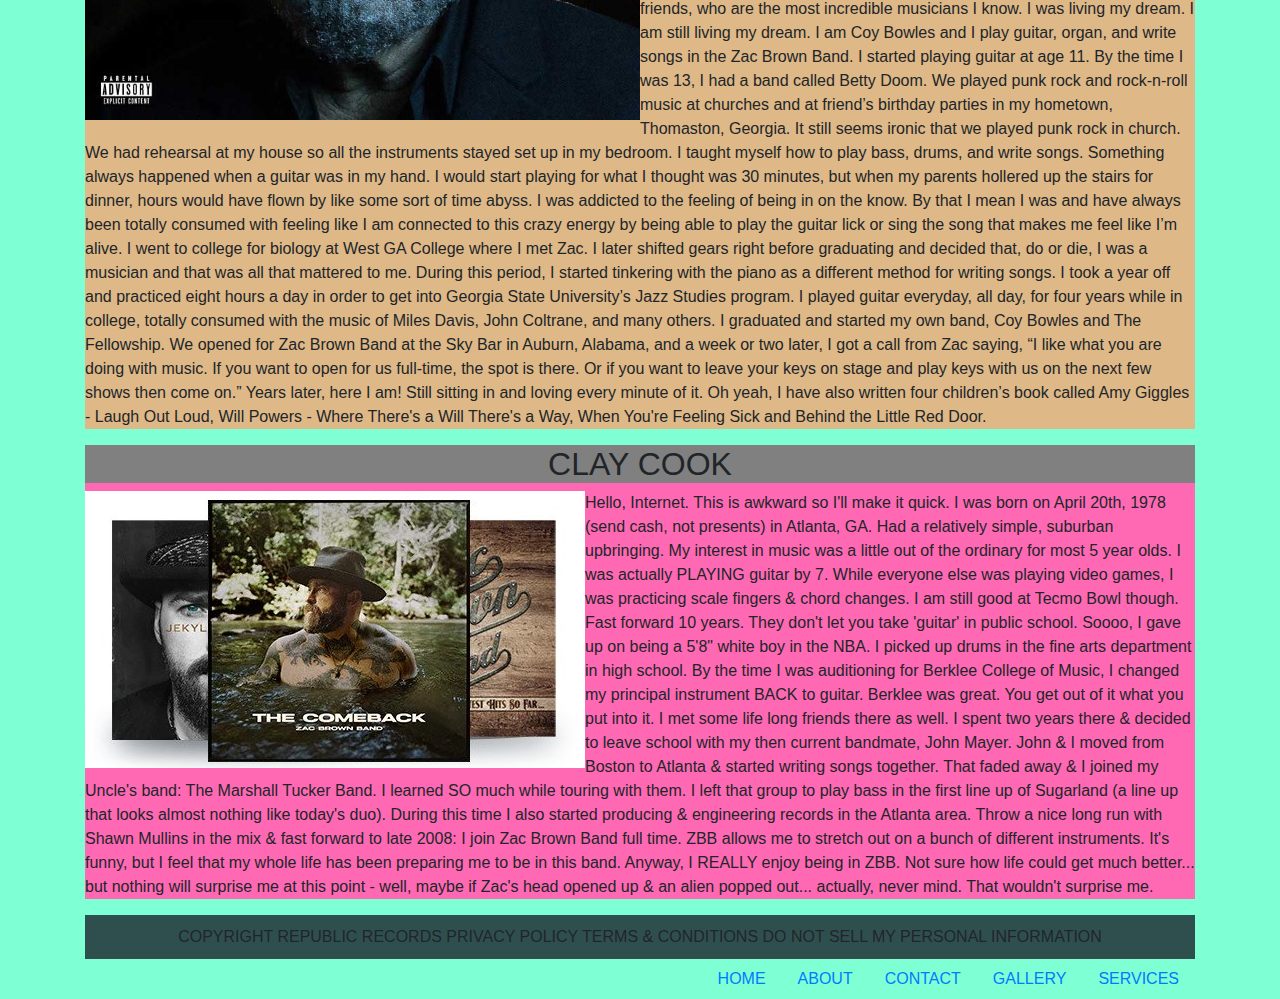
<file: fav-bands/aboutus.html>
<!DOCTYPE html>
<html lang="en">
<head>
    <meta charset="UTF-8">
    <meta http-equiv="X-UA-Compatible" content="IE=edge">
    <meta name="viewport" content="width=device-width, initial-scale=1.0">
    <title>ABOUT US</title>
    <link rel="stylesheet" href="css/bootstrap.css">
    <link rel="stylesheet" href="css/style.css">
</head>
<body class="container">
    <div class="nav-top">
    <nav class="navbar navbar-light bg-light">
        <a class="navbar-brand">Fav-Band Inc</a>
        <form class="form-inline">
          <input class="form-control mr-sm-2" type="email" placeholder="Enter Email" aria-label="email">
          <button class="btn btn-outline-success my-2 my-sm-0" type="submit">Subscribe</button>
        </form>
      </nav>
    </div>
    <div class="nav-below1">
      <ul class="nav justify-content-end">
          <li class="nav-item">
            <a class="nav-link active" href="index.html">HOME</a>
          </li>
          <li class="nav-item">
            <a class="nav-link" href="aboutus.html">ABOUT</a>
          </li>
          <li class="nav-item">
            <a class="nav-link active" href="contact.html">CONTACT</a>
          </li>
          <li class="nav-item">
              <a class="nav-link active" href="gallery.html">GALLERY</a>
            </li>
            <li class="nav-item">
              <a class="nav-link active" href="services.html">SERVICES</a>
            </li>
          
        </ul>
      </div>
        <div class="write-up1">
          <h2>ZAC BROWN</h2>
          <img src="img/page img1.jpg" alt="image3">
          <p>Zac Brown is the founder, front man, and lead vocalist for the multi-platinum, Grammy Award-winning, southern rock group Zac Brown Band. In addition to being the founding member of Zac Brown Band and leading it through its overwhelming success, Brown is also credited as an impactful songwriter, producer, record label head, business man, and philanthropist – making him one of the sharpest minds among today’s generation of artists focused on shifting the paradigm of the music business.

            Brown was born in 1978 in Atlanta, Georgia and grew up in a family of 12 children. Later on, Brown attended the University of West Georgia and in 2002, founded Zac Brown Band. Since then, Brown’s passion shifted to music and he went on to start his own label, Southern Ground Artists, in 2003. From there, Brown’s first widely distributed studio album with Zac Brown Band, The Foundation, sold more than 5 million copies making the album 5x platinum following its release in 2008. The lead song off The Foundation, “Chicken Fried,” the band’s first national release, also went 5x platinum with over 5 million sales and over 255 million streams. Brown has released four studio albums, two live albums, a greatest hits album, and an extended play produced by Dave Grohl, all with Zac Brown Band - now completely made up with Brown along with Jimmy De Martini, John Driskell Hopkins, Clay Cook, Chris Fryar, Coy Bowles, Daniel de los Reyes, and Matt Mangano.
            
            Zac Brown Band’s success can largely be attributed to Brown’s interest in pushing creative boundaries through collaborations with top artists across genres including Avicii, Chris Cornell, Jimmy Buffett, Foo Fighters, Sheryl Crow, Sara Bareilles, and Jason Mraz to name a few. Most recently, Brown worked with Shawn Mendes on writing his latest single with Zac Brown Band titled “Someone I Used To Know,” which debuted on Billboard’s Hot Country Song Chart the week of its release in Nov. 2018. The new material helped the band kick off its spring “Down The Rabbit Hole Live Tour” which toured through April 2019, and followed 2018’s 31-stop summer tour of the same name. “SIUTK” also marks a new era for Zac Brown Band, including the bands current summer tour, “The Owl Tour,” in support of the upcoming new album.
            
            In December of 2018, Brown announced the launch of his new entertainment and lifestyle branded parent company, Zac Brown Collective, formerly known as Southern Ground. The reimagined company expanded its brand portfolio; further rising Brown’s artistic and entrepreneurial pursuits to new heights. Zac Brown Collective brings together the best in music, film, food, fashion, custom design, and American-made gear to form a company made up of brands that are fully grounded in the “American experience.”
            
            Brown’s commitment to giving back has also been at the forefront of his career since day one when he founded Camp Southern Ground. The camp, Brown’s biggest passion, is an inclusive camp serving children ages 7-17 with autism spectrum disorder (ASD), ADHD, dyslexia, social or emotional challenges, and typically developing children. The camp’s off-season programming supports post 9/11 veterans in their readjustment to civilian life. Zac Brown Collective allocates funds and resources to the camp – making all of Brown’s work beneficial to a cause dear to his heart. In 2017, Brown was honored with the CRS Humanitarian Award, presented annually to musicians who use their careers to serve others in need and contribute to the greater good. The award was presented to Brown for his work supporting our nation's veterans and for his nonprofit passion project Camp Southern Ground.
            
            Zac Brown Band is represented by William Morris Endeavor, SB Projects, communications and branding agency JONESWORKS, & Zac Brown Collective. </p>

        </div>

        <div class="write-up2">
          <h2>COY BOWLES</h2>
          <img src="img/page img2.jpg" alt="image2">
          <p>When I was a kid, I had a room that was next to my bedroom at my parent’s house. Actually, it was part of the attic. It was my world and secret passageway into music and all things creative and awesome. The walls were filled with photos of my favorite bands, musicians, and skateboarders that had been ripped out of magazines and stuck to the wall with thumbtacks and Scotch tape. There was a hammock in this musical, isolation chamber that was filled with sleeping bags and old pillows. I would sit in the hammock and listen to music everyday. I would sing as loud as I could and fill my body with music. It gave me the feeling that I was connected with a force that drives all things amazing. I would picture myself on stages playing for people that were there for only one reason - to get away from life and become part of this connection with all things amazing. I dreamed of being in a band with other musicians that were so in tune with each other that when united we could soar to musical places that no other combination of people could reach. We would sing and play songs about life, struggles, and love. This imaginary stage, fans, and band were and have always been all I ever wanted. About five years ago, I opened my eyes and looked out at a sea of people who were connecting to the music playing. I looked up from my guitar and saw a stage full of my best friends, who are the most incredible musicians I know. I was living my dream. I am still living my dream. I am Coy Bowles and I play guitar, organ, and write songs in the Zac Brown Band.
            
            I started playing guitar at age 11. By the time I was 13, I had a band called Betty Doom. We played punk rock and rock-n-roll music at churches and at friend’s birthday parties in my hometown, Thomaston, Georgia. It still seems ironic that we played punk rock in church. We had rehearsal at my house so all the instruments stayed set up in my bedroom. I taught myself how to play bass, drums, and write songs. Something always happened when a guitar was in my hand. I would start playing for what I thought was 30 minutes, but when my parents hollered up the stairs for dinner, hours would have flown by like some sort of time abyss. I was addicted to the feeling of being in on the know. By that I mean I was and have always been totally consumed with feeling like I am connected to this crazy energy by being able to play the guitar lick or sing the song that makes me feel like I’m alive.
            
            I went to college for biology at West GA College where I met Zac. I later shifted gears right before graduating and decided that, do or die, I was a musician and that was all that mattered to me. During this period, I started tinkering with the piano as a different method for writing songs. I took a year off and practiced eight hours a day in order to get into Georgia State University’s Jazz Studies program. I played guitar everyday, all day, for four years while in college, totally consumed with the music of Miles Davis, John Coltrane, and many others. I graduated and started my own band, Coy Bowles and The Fellowship. We opened for Zac Brown Band at the Sky Bar in Auburn, Alabama, and a week or two later, I got a call from Zac saying, “I like what you are doing with music. If you want to open for us full-time, the spot is there. Or if you want to leave your keys on stage and play keys with us on the next few shows then come on.” Years later, here I am! Still sitting in and loving every minute of it.
            
            Oh yeah, I have also written four children’s book called Amy Giggles - Laugh Out Loud, Will Powers - Where There's a Will There's a Way, When You're Feeling Sick and Behind the Little Red Door. </p>

        </div>
    
        <div class="write-up3">
          <h2>CLAY COOK</h2>
          <img src="img/img11.jpg" alt="image1">
          <p>Hello, Internet. This is awkward so I'll make it quick.

            I was born on April 20th, 1978 (send cash, not presents) in Atlanta, GA. Had a relatively simple, suburban upbringing. My interest in music was a little out of the ordinary for most 5 year olds. I was actually PLAYING guitar by 7. While everyone else was playing video games, I was practicing scale fingers & chord changes. I am still good at Tecmo Bowl though.
            
            Fast forward 10 years. They don't let you take 'guitar' in public school. Soooo, I gave up on being a 5'8" white boy in the NBA. I picked up drums in the fine arts department in high school. By the time I was auditioning for Berklee College of Music, I changed my principal instrument BACK to guitar.
            
            Berklee was great. You get out of it what you put into it. I met some life long friends there as well. I spent two years there & decided to leave school with my then current bandmate, John Mayer. John & I moved from Boston to Atlanta & started writing songs together. That faded away & I joined my Uncle's band: The Marshall Tucker Band. I learned SO much while touring with them.
            
            I left that group to play bass in the first line up of Sugarland (a line up that looks almost nothing like today's duo). During this time I also started producing & engineering records in the Atlanta area. Throw a nice long run with Shawn Mullins in the mix & fast forward to late 2008: I join Zac Brown Band full time. ZBB allows me to stretch out on a bunch of different instruments. It's funny, but I feel that my whole life has been preparing me to be in this band.
            
            Anyway, I REALLY enjoy being in ZBB. Not sure how life could get much better... but nothing will surprise me at this point - well, maybe if Zac's head opened up & an alien popped out... actually, never mind. That wouldn't surprise me.</p>

        </div>
    
    <footer>
      COPYRIGHT REPUBLIC RECORDS
      PRIVACY POLICY
      TERMS & CONDITIONS
      DO NOT SELL MY PERSONAL INFORMATION
    </footer>
      <div class="nav-below">
        <ul class="nav justify-content-end">
            <li class="nav-item">
              <a class="nav-link active" href="index.html">HOME</a>
            </li>
            <li class="nav-item">
              <a class="nav-link" href="aboutus.html">ABOUT</a>
            </li>
            <li class="nav-item">
              <a class="nav-link active" href="contact.html">CONTACT</a>
            </li>
            <li class="nav-item">
                <a class="nav-link active" href="gallery.html">GALLERY</a>
              </li>
              <li class="nav-item">
                <a class="nav-link active" href="services.html">SERVICES</a>
              </li>
            
          </ul>
</body>
</html>
</file>
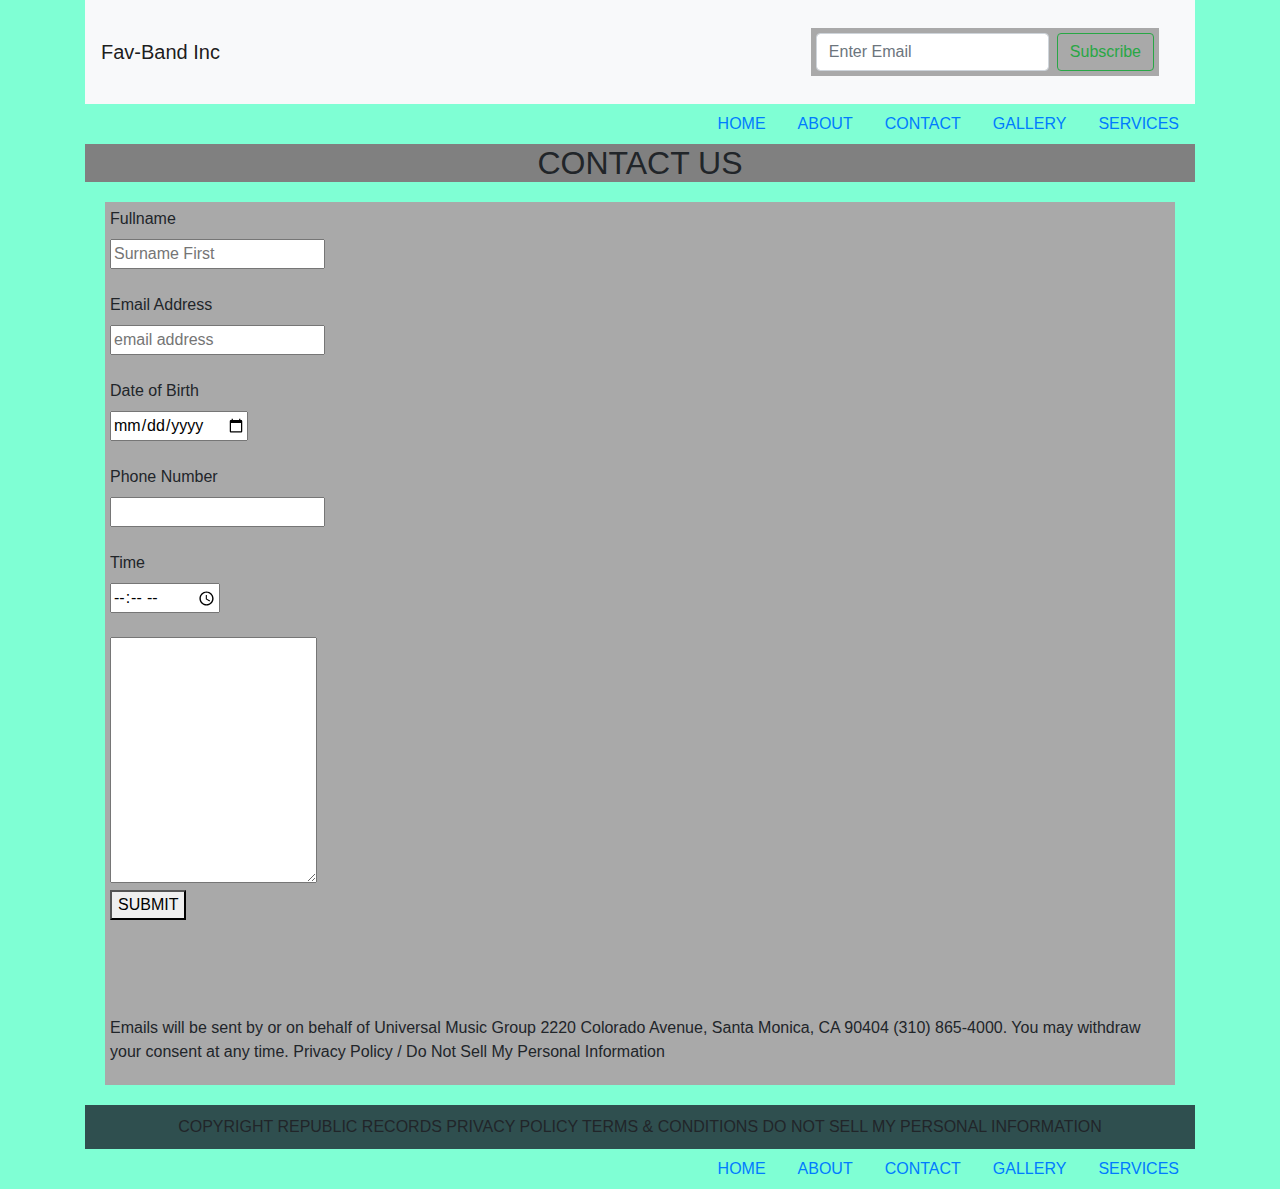
<file: fav-bands/contact.html>
<!DOCTYPE html>
<html lang="en">
<head>
    <meta charset="UTF-8">
    <meta http-equiv="X-UA-Compatible" content="IE=edge">
    <meta name="viewport" content="width=device-width, initial-scale=1.0">
    <title>CONTACT</title>
    <link rel="stylesheet" href="css/bootstrap.css">
    <link rel="stylesheet" href="css/style.css">
</head>
<body class="container">
    <div class="nav-top">
    <nav class="navbar navbar-light bg-light">
        <a class="navbar-brand">Fav-Band Inc</a>
        <form class="form-inline">
          <input class="form-control mr-sm-2" type="email" placeholder="Enter Email" aria-label="email">
          <button class="btn btn-outline-success my-2 my-sm-0" type="submit">Subscribe</button>
        </form>
      </nav>
      </div>
      <div class="nav-below1">
        <ul class="nav justify-content-end">
            <li class="nav-item">
              <a class="nav-link active" href="index.html">HOME</a>
            </li>
            <li class="nav-item">
              <a class="nav-link" href="aboutus.html">ABOUT</a>
            </li>
            <li class="nav-item">
              <a class="nav-link active" href="contact.html">CONTACT</a>
            </li>
            <li class="nav-item">
                <a class="nav-link active" href="gallery.html">GALLERY</a>
              </li>
              <li class="nav-item">
                <a class="nav-link active" href="services.html">SERVICES</a>
              </li>
            
          </ul>
          <!-- form -->
          <h2>CONTACT US</h2>
          <form>
            <label for="">Fullname</label><br>
            <input type="text" placeholder="Surname First" required id="">
            <br><br>

            <label for="">Email Address</label><br>
            <input type="email" placeholder="email address" required id="">
            <br><br>

            <label for="">Date of Birth</label><br>
            <input type="date" placeholder="Date" required id="">
            <br><br>

            <label for="">Phone Number</label><br>
            <input type="number" required id="">
            <br><br>

            <label for="">Time</label><br>
            <input type="time" required id="">
            <br><br>

            <textarea col="50" rows="10">

            </textarea><br>
            
            <button class="button">SUBMIT</button><br>
            <br><br>
            <br><br>

            <P>Emails will be sent by or on behalf of Universal Music Group 2220 Colorado Avenue, Santa Monica, CA 90404 (310) 865-4000. You may withdraw your consent at any time. Privacy Policy / Do Not Sell My Personal Information</P>

        
          </form>
    </div>
    <footer>
      COPYRIGHT REPUBLIC RECORDS
      PRIVACY POLICY
      TERMS & CONDITIONS
      DO NOT SELL MY PERSONAL INFORMATION
      </footer>
      <div class="nav-below">
        <ul class="nav justify-content-end">
            <li class="nav-item">
              <a class="nav-link active" href="index.html">HOME</a>
            </li>
            <li class="nav-item">
              <a class="nav-link" href="aboutus.html">ABOUT</a>
            </li>
            <li class="nav-item">
              <a class="nav-link active" href="contact.html">CONTACT</a>
            </li>
            <li class="nav-item">
                <a class="nav-link active" href="gallery.html">GALLERY</a>
              </li>
              <li class="nav-item">
                <a class="nav-link active" href="services.html">SERVICES</a>
              </li>
            
          </ul>
</body>
</html>
</file>
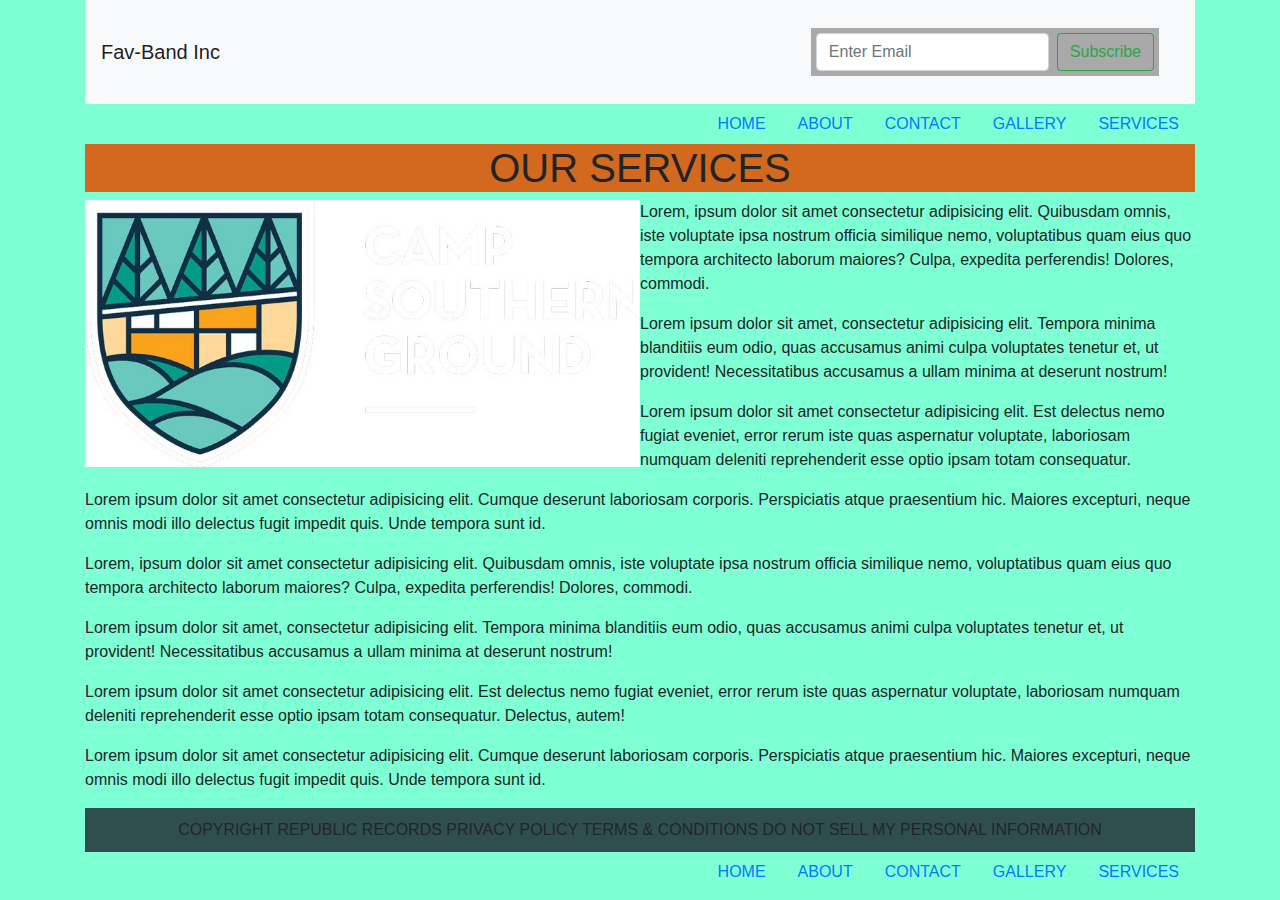
<file: fav-bands/services.html>
<!DOCTYPE html>
<html lang="en">
<head>
    <meta charset="UTF-8">
    <meta http-equiv="X-UA-Compatible" content="IE=edge">
    <meta name="viewport" content="width=device-width, initial-scale=1.0">
    <title>SERVICES</title>
    <link rel="stylesheet" href="css/bootstrap.css">
    <link rel="stylesheet" href="css/style.css">
</head>
<body class="container">
    <div class="nav-top">
    <nav class="navbar navbar-light bg-light">
        <a class="navbar-brand">Fav-Band Inc</a>
        <form class="form-inline">
          <input class="form-control mr-sm-2" type="email" placeholder="Enter Email" aria-label="email">
          <button class="btn btn-outline-success my-2 my-sm-0" type="submit">Subscribe</button>
        </form>
      </nav>
    </div>

    <div class="nav-below1">
      <ul class="nav justify-content-end">
          <li class="nav-item">
            <a class="nav-link active" href="index.html">HOME</a>
          </li>
          <li class="nav-item">
            <a class="nav-link" href="aboutus.html">ABOUT</a>
          </li>
          <li class="nav-item">
            <a class="nav-link active" href="contact.html">CONTACT</a>
          </li>
          <li class="nav-item">
              <a class="nav-link active" href="gallery.html">GALLERY</a>
            </li>
            <li class="nav-item">
              <a class="nav-link active" href="services.html">SERVICES</a>
            </li>
          
        </ul>
    <div id="services">
        <h1>OUR SERVICES</h1>
        <img src="img/img22.jpg" alt="img1">
        <p>Lorem, ipsum dolor sit amet consectetur adipisicing elit. Quibusdam omnis, iste voluptate ipsa nostrum officia similique nemo, voluptatibus quam eius quo tempora architecto laborum maiores? Culpa, expedita perferendis! Dolores, commodi.</p>
        <p>Lorem ipsum dolor sit amet, consectetur adipisicing elit. Tempora minima blanditiis eum odio, quas accusamus animi culpa voluptates tenetur et, ut provident! Necessitatibus accusamus a ullam minima at deserunt nostrum!</p>
        <p>Lorem ipsum dolor sit amet consectetur adipisicing elit. Est delectus nemo fugiat eveniet, error rerum iste quas aspernatur voluptate, laboriosam numquam deleniti reprehenderit esse optio ipsam totam consequatur.</p>
        <p>Lorem ipsum dolor sit amet consectetur adipisicing elit. Cumque deserunt laboriosam corporis. Perspiciatis atque praesentium hic. Maiores excepturi, neque omnis modi illo delectus fugit impedit quis. Unde tempora sunt id.</p>
        <p>Lorem, ipsum dolor sit amet consectetur adipisicing elit. Quibusdam omnis, iste voluptate ipsa nostrum officia similique nemo, voluptatibus quam eius quo tempora architecto laborum maiores? Culpa, expedita perferendis! Dolores, commodi.</p>
        <p>Lorem ipsum dolor sit amet, consectetur adipisicing elit. Tempora minima blanditiis eum odio, quas accusamus animi culpa voluptates tenetur et, ut provident! Necessitatibus accusamus a ullam minima at deserunt nostrum!</p>
        <p>Lorem ipsum dolor sit amet consectetur adipisicing elit. Est delectus nemo fugiat eveniet, error rerum iste quas aspernatur voluptate, laboriosam numquam deleniti reprehenderit esse optio ipsam totam consequatur. Delectus, autem!</p>
        <p>Lorem ipsum dolor sit amet consectetur adipisicing elit. Cumque deserunt laboriosam corporis. Perspiciatis atque praesentium hic. Maiores excepturi, neque omnis modi illo delectus fugit impedit quis. Unde tempora sunt id.</p>
    </div>
    </div>
    <footer>
      COPYRIGHT REPUBLIC RECORDS
      PRIVACY POLICY
      TERMS & CONDITIONS
      DO NOT SELL MY PERSONAL INFORMATION
      </footer>
      <div class="nav-below">
        <ul class="nav justify-content-end">
            <li class="nav-item">
              <a class="nav-link active" href="index.html">HOME</a>
            </li>
            <li class="nav-item">
              <a class="nav-link" href="aboutus.html">ABOUT</a>
            </li>
            <li class="nav-item">
              <a class="nav-link active" href="contact.html">CONTACT</a>
            </li>
            <li class="nav-item">
                <a class="nav-link active" href="gallery.html">GALLERY</a>
              </li>
              <li class="nav-item">
                <a class="nav-link active" href="services.html">SERVICES</a>
              </li>
            
          </ul>
</body>
</html>
</file>
<file: fav-band/css/style.css>
img {
    float: left;
    max-width: 50%;
}


form {
    padding: 5px;
    margin: 20px;
}

.top-level {
    background-color: darkgoldenrod;
    text-align: center;
    text-decoration: solid;
    text-transform: capitalize;
    padding: 10px;
    font-family: Arial, Helvetica, sans-serif;
}
.nav-below1 {
    background-color: aquamarine;
    font-family: Arial, Helvetica, sans-serif;
}

.container {
    background-color: aquamarine;
}
.card {
    float: inline-end;
}

h1 {
    text-align: center;
    background-color: chocolate;
    text-decoration: solid;
    text-transform: capitalize;
    text-shadow: 5px;
}

h2 {
    text-align: center;
    background-color: gray;
}
.write-up1 {
    background-color: beige;
}
.write-up2 {
    background-color: burlywood;
}
.write-up3 {
    background-color: hotpink;
}
footer {
    text-align: center;
    background-color: darkslategray;
    text-decoration: solid;
    padding: 10px;
}
form {
    background-color: darkgrey;
    padding: 5px;
}
p {
    text-decoration: solid;
}
</file>
<file: fav-bands/css/style.css>
.dark {
    background-color: black;
    color: white;
}
.light {
    background-color: white;
    color: black;
}
.green {
    background-color: green;
    color: blue;
}

img {
    float: left;
    max-width: 50%;
}


form {
    padding: 5px;
    margin: 20px;
}

.top-level {
    background-color: darkgoldenrod;
    text-align: center;
    text-decoration: solid;
    text-transform: capitalize;
    padding: 10px;
    font-family: Arial, Helvetica, sans-serif;
}
.nav-below1 {
    background-color: aquamarine;
    font-family: Arial, Helvetica, sans-serif;
}

.container {
    background-color: aquamarine;
}
.card {
    float: inline-end;
}

h1 {
    text-align: center;
    background-color: chocolate;
    text-decoration: solid;
    text-transform: capitalize;
    text-shadow: 5px;
}

h2 {
    text-align: center;
    background-color: gray;
}
.write-up1 {
    background-color: beige;
}
.write-up2 {
    background-color: burlywood;
}
.write-up3 {
    background-color: hotpink;
}
footer {
    text-align: center;
    background-color: darkslategray;
    text-decoration: solid;
    padding: 10px;
}
form {
    background-color: darkgrey;
    padding: 5px;
}
p {
    text-decoration: solid;
}
</file>
